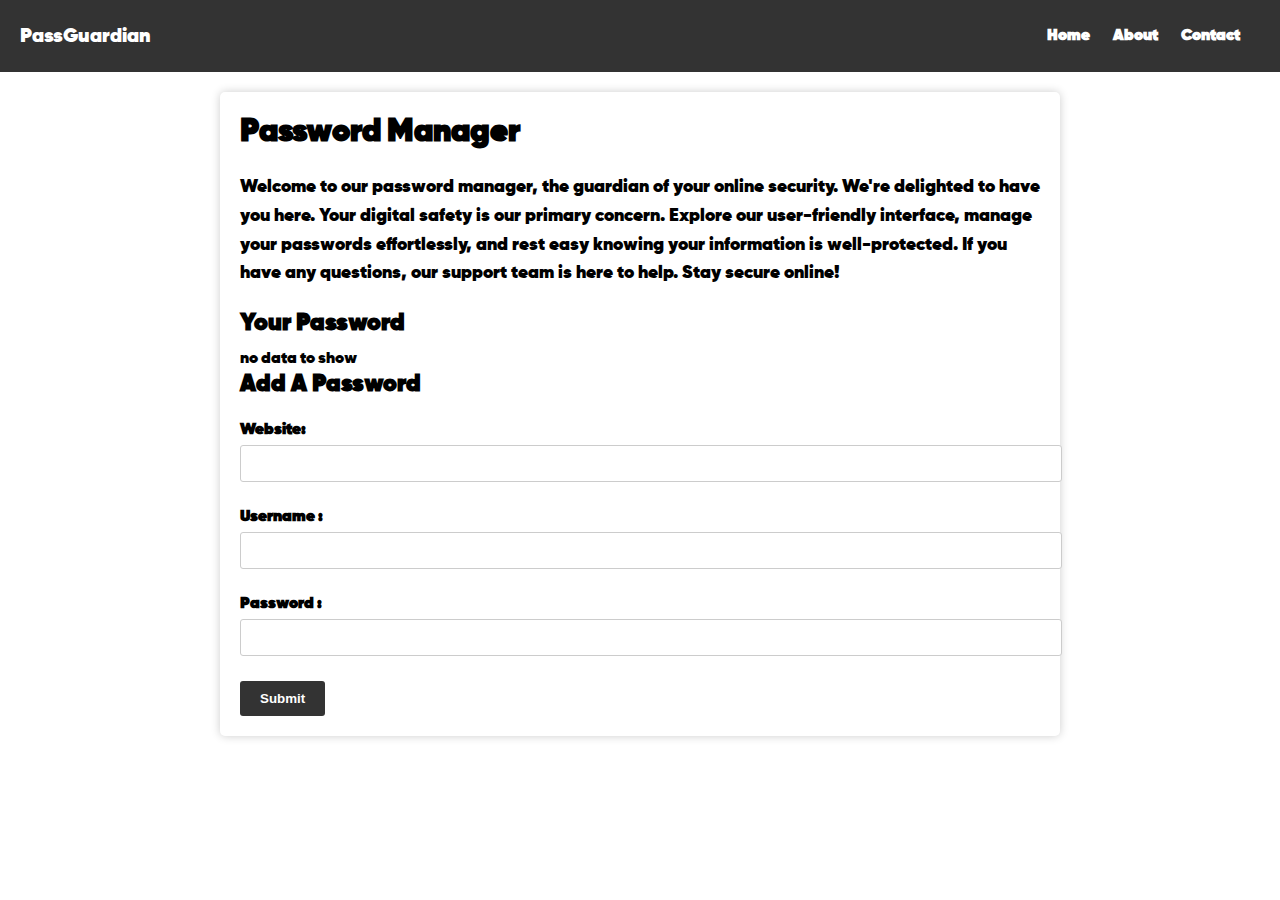
<file: index.html>
<!DOCTYPE html>
<html lang="en">
<head>
    <meta charset="UTF-8">
    <meta name="viewport" content="width=device-width, initial-scale=1.0">
    <title>Password Manager</title>
    <link rel="stylesheet" href="style.css">
</head>
<body>
    <nav>
        <div class="logo">PassGuardian</div>
        <ul>
            <li><a href="index.html">Home</a></li>
            <li><a href="about.html">About</a></li>
            <li><a href="contact.html">Contact</a></li>
        </ul>
    </nav>
    <div class="container">
        <h1>Password Manager</h1>
        <p> Welcome to our password manager, the guardian of your online security. We're delighted to have you here. Your digital safety is our primary concern. Explore our user-friendly interface, manage your passwords effortlessly, and rest easy knowing your information is well-protected. If you have any questions, our support team is here to help. Stay secure online!
            
        </p>
        <h2>Your Password<span class="alert">{Copied!}</span></h2>
     

        <table>
            <tr>
                <th>Website </th>
                <th>Username</th>
                <th>Password</th>
                <th></th>
            </tr>
            <tr>
                <td>Yuvraj</td>
                <td>20</td>
            </tr>            
        </table>

        <h2>Add A Password</h2>
        <form action="/submit" method="post">
            <label for="website">Website:</label>
            <input type="text" id="website" required>
        <br><br>
            <label for="username">Username :</label>
            <input type="text" id="username" required>
        <br><br>
            <label for="password">Password :</label>
            <input type="password" id="password" required>
        <br><br>
            <button class="btn" type="submit">Submit</button>    
        </form>

    </div>
    <script src="script.js"></script>
</body>
</html>
</file>
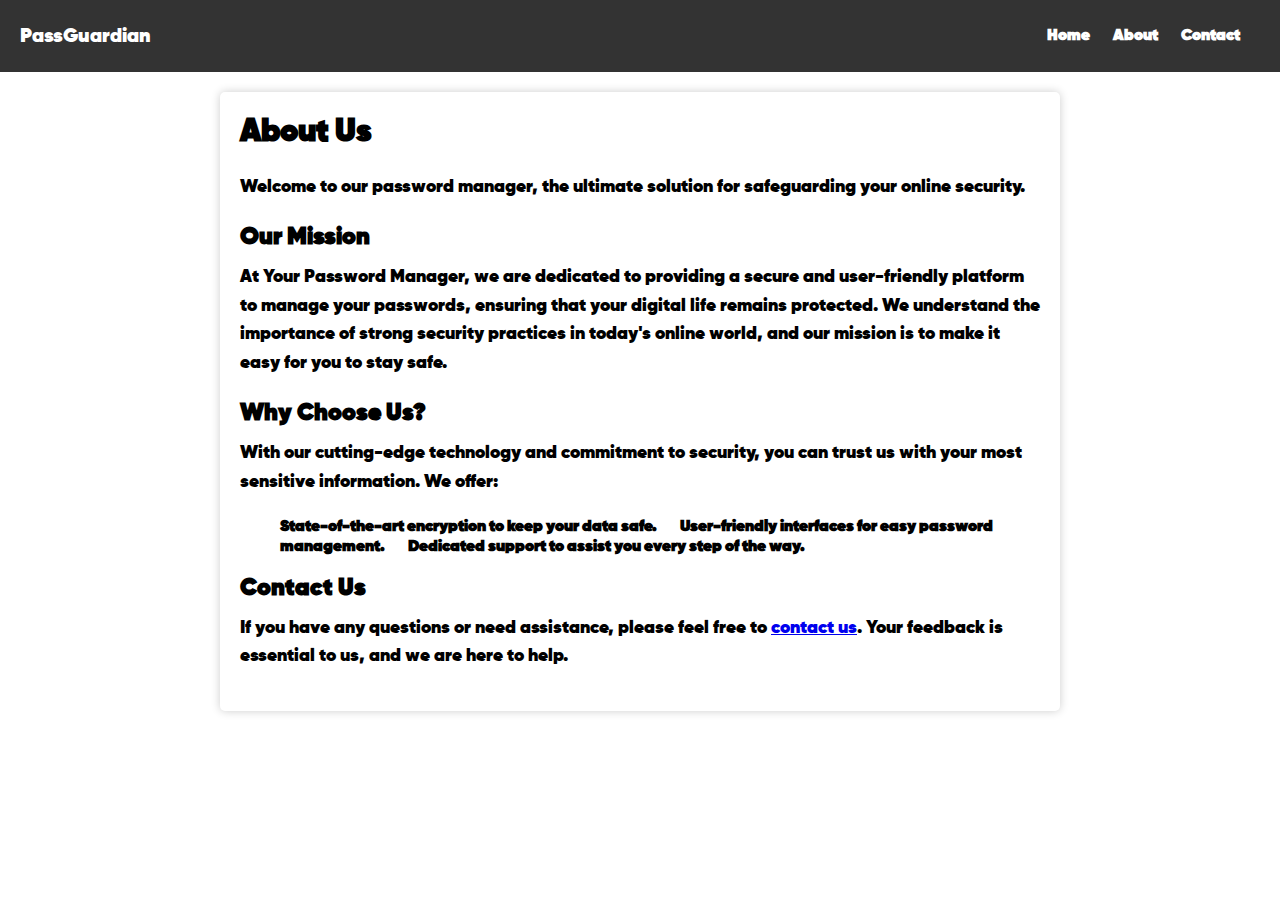
<file: about.html>
<!DOCTYPE html>
<html lang="en">
<head>
    <meta charset="UTF-8">
    <meta name="viewport" content="width=device-width, initial-scale=1.0">
    <title>About Us - Your Password Manager</title>
    <link rel="stylesheet" href="style.css">
</head>
<body>
    <nav>
        <div class="logo">PassGuardian</div>
        <ul>
            <li><a href="index.html">Home</a></li>
            <li><a href="about.html">About</a></li>
            <li><a href="contact.html">Contact</a></li>
        </ul>
    </nav>

    <div class="container">
        <h1>About Us</h1>
        <p>Welcome to our password manager, the ultimate solution for safeguarding your online security.</p>
        
        <h2>Our Mission</h2>
        <p>At Your Password Manager, we are dedicated to providing a secure and user-friendly platform to manage your passwords, ensuring that your digital life remains protected. We understand the importance of strong security practices in today's online world, and our mission is to make it easy for you to stay safe.</p>
        
        <h2>Why Choose Us?</h2>
        <p>With our cutting-edge technology and commitment to security, you can trust us with your most sensitive information. We offer:</p>
        <ul>
            <li>State-of-the-art encryption to keep your data safe.</li>
            <li>User-friendly interfaces for easy password management.</li>
            <li>Dedicated support to assist you every step of the way.</li>
        </ul>
        
        <h2>Contact Us</h2>
        <p>If you have any questions or need assistance, please feel free to <a href="contact.html">contact us</a>. Your feedback is essential to us, and we are here to help.</p>
    </div>

    <script src="script.js"></script>
</body>
</html>
</file>
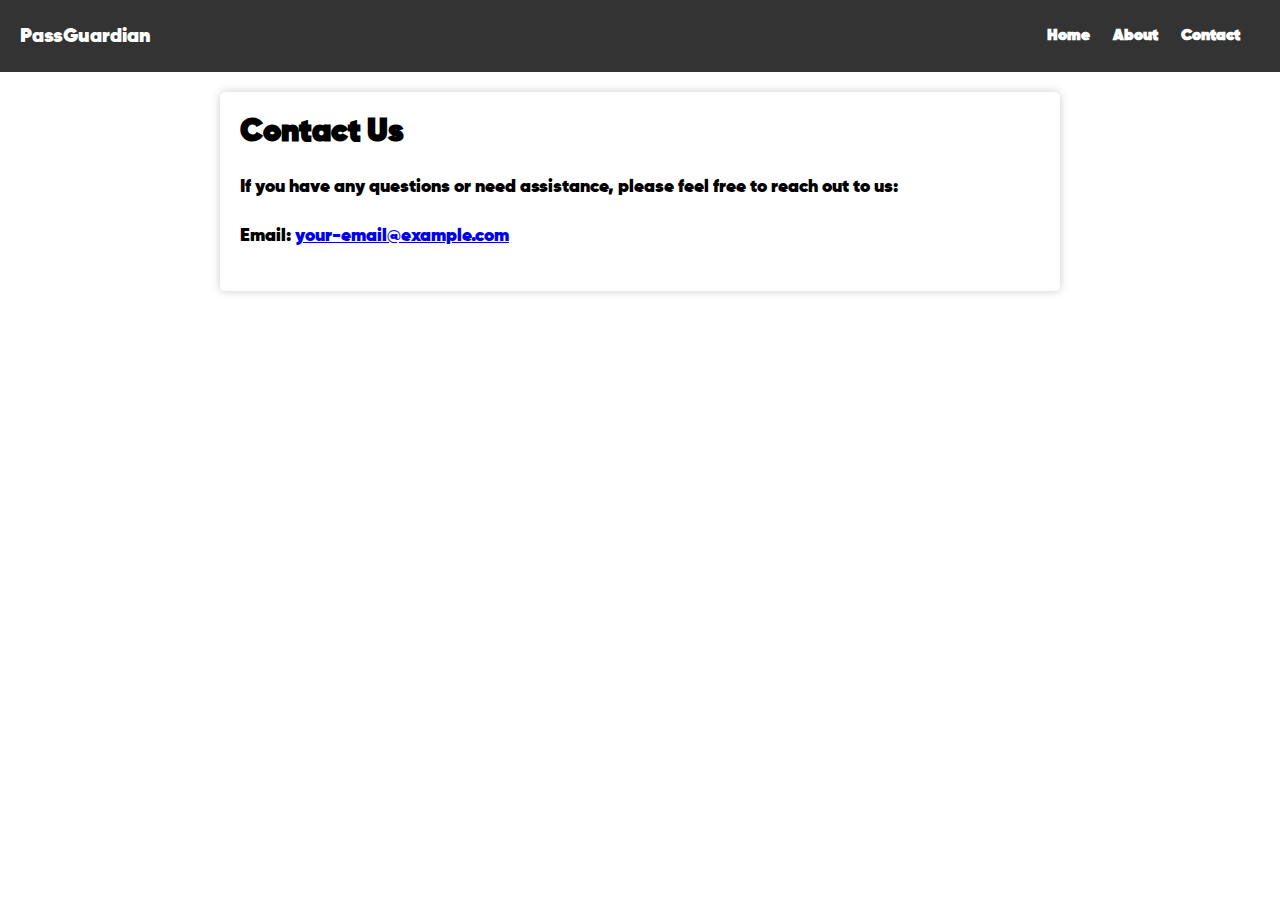
<file: contact.html>
<!DOCTYPE html>
<html lang="en">
<head>
    <meta charset="UTF-8">
    <meta name="viewport" content="width=device-width, initial-scale=1.0">
    <title>Contact Us - Your Password Manager</title>
    <link rel="stylesheet" href="style.css">
</head>
<body>
    <nav>
        <div class="logo">PassGuardian</div>
        <ul>
            <li><a href="index.html">Home</a></li>
            <li><a href="about.html">About</a></li>
            <li><a href="contact.html">Contact</a></li>
        </ul>
    </nav>

    <div class="container">
        <h1>Contact Us</h1>
        
        <p>If you have any questions or need assistance, please feel free to reach out to us:</p>
        
        <p>Email: <a href="mailto:your-email@example.com">your-email@example.com</a></p>
        
        
    </div>

    <script src="script.js"></script>
</body>
</html>
</file>
<file: style.css>
@font-face {
    font-family: Gilroy ;
    src: url(Gilroy-Heavy.ttf);
}/* Reset some default browser styles */
body, h1, h2, p {
    margin: 0;
    padding: 0;
}

/* Apply a background color to the body */
body {
    background-color: white;
    font-family:Gilroy;
    
}

/* Style the navigation bar */
nav {
    background-color: #333;
    color: #fff;
    display: flex;
    justify-content: space-between;
    align-items: center;
    padding: 10px 20px;
}

.logo {
    font-size: clamp(10px,20px,25px);
}

ul {
    list-style: none;
}

ul li {
    display: inline;
    margin-right: 20px;
    font-weight: bold;
}
ul li a{
    text-decoration: none;
    color: #fff;
}

/* Hover effect for navigation links */
ul li:hover {
    text-decoration: underline;
}

/* Style the container */
.container {
    max-width: 800px;
    margin: 20px auto;
    background-color: #fff;
    padding: 20px;
    border-radius: 5px;
    box-shadow: 0 0 10px rgba(0, 0, 0, 0.2);
}

h1 {
    font-size: clamp(20px,32px,40px);
    margin-bottom: 20px;
}

p {
    font-size: clamp(8px , 18px , 25px);
    line-height: 1.6;
    margin-bottom: 20px;
}

h2 {
    font-size: 24px;
    margin-bottom: 10px;
}

/* Style the table */
table {
    width: 100%;
    border-collapse: collapse;
}

th, td {
    border: 1px solid #ddd;
    padding: 10px;
    text-align: left;
}

/* Style the form */
form {
    margin-top: 20px;
}

label {
    font-weight: bold;
}

input {
    width: 100%;
    padding: 10px;
    margin: 5px 0;
    border: 1px solid #ccc;
    border-radius: 3px;
}

/* Style buttons and add hover effect */
.btn {
    background-color: #333;
    color: #fff;
    padding: 10px 20px;
    border: none;
    border-radius: 3px;
    cursor: pointer;
    font-weight: bold;
    transition: background-color 0.3s;
}

.btn:hover {
    background-color: #555;
}

.btnsm{
    background-color: #333;
    color: #fff;
    padding: 10px 20px;
    border: none;
    border-radius: 3px;
    cursor: pointer;
    font-weight: bold;
    transition: background-color 0.3s;
}
.btnsm:hover {
    background-color: #555;
}
img{
    cursor: pointer;
}
.alert{
    display: none;
}
</file>
